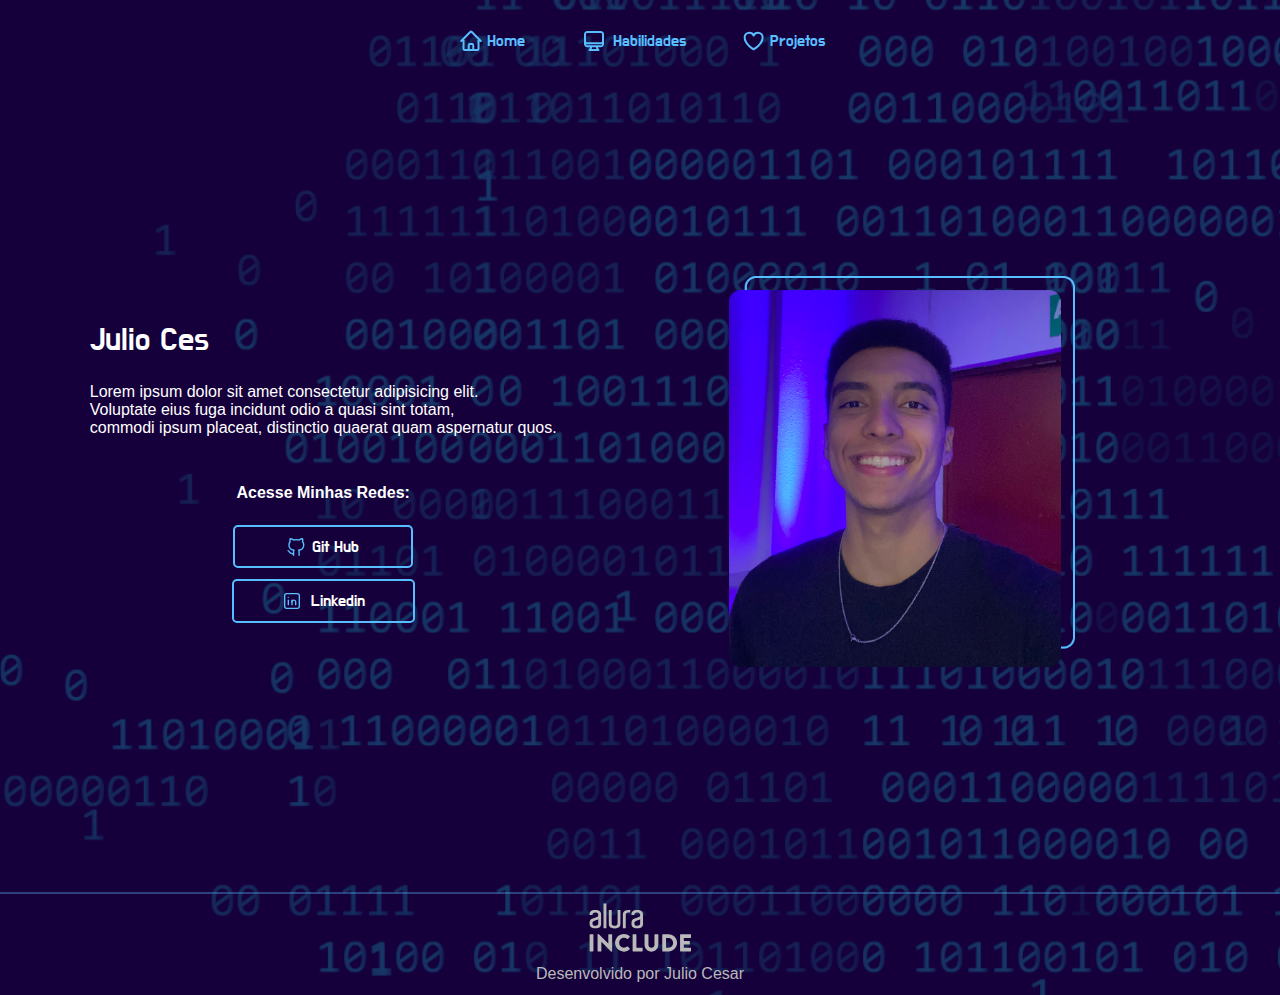
<file: index.html>
<!DOCTYPE html>
<html lang="en">
<head>
    <meta charset="UTF-8">
    <meta name="viewport" content="width=device-width, initial-scale=1.0">
    <title>Portfólio</title>
    <link rel="stylesheet" href="style.css">
</head>
<body>
    <header class="header">
        <nav class="navBar">
            <ul class="listaUl">
                <li class="listaLi">
                    <img class="imgNav" src="img/house.svg" alt="casa">
                    <a class="aNav" href="#">Home</a>
                </li>
                <li class="listaLi">
                    <img class="imgNav" src="img/computer.svg" alt="casa">
                    <a class="aNav" href="pages/habilidades.html">Habilidades</a>
                </li>
                <li class="listaLi">
                    <img class="imgNav" src="img/heart.svg" alt="casa">
                    <a class="aNav" href="./pages/projetos.html">Projetos</a>
                </li>
            </ul>
        </nav>

        <nav class="navBar-mobile invisible">
            <ul class="listaUl-mobile">
                <li class="listaLi">
                    <a class="aNav" href="#">Home</a>
                </li>
                <li class="listaLi">
                    <a class="aNav" href="pages/habilidades.html">Habilidades</a>
                </li>
                <li class="listaLi">
                    <a class="aNav" href="./pages/projetos.html">Projetos</a>
                </li>
            </ul>
        </nav>
        <button class="buttonMenu"><img class="buttonmenuImg" src="img/three-dots.svg" alt="icone de menu"></button>

    </header>

    <main class="container-geral">
        <section class="infors">
            <h1 class="nomeTitulo"></h1>
            <p>Lorem ipsum dolor sit amet consectetur adipisicing elit. <br> Voluptate eius fuga incidunt odio a quasi sint totam, <br> commodi ipsum placeat, distinctio quaerat quam aspernatur quos.</p>
            <div class="links">
                <p>Acesse Minhas Redes:</p>
                <div class="divLinksGit">
                    <img class="imgIconLink" src="./img/github.svg" alt="github">
                    <a href="https://github.com/Julio-Amorim" target="_blank">Git Hub</a>
                </div>

                <div class="divLinksDin">
                    <img class="imgIconLink" src="./img/linkedin.svg" alt="linkedin">
                    <a href="https://www.linkedin.com/in/julio-cesar-991601214/" target="_blank">Linkedin</a>
                </div>
            </div>
        </section>

        <section class="imgPerfil">
            <img class="imgPerfilImg" src="./img/perfilImg.png" alt="Imagem de perfil">
        </section>
    </main>

    <footer>
        <img src="./img/Logo Alura Include (1).svg" alt="Logo da Alura">
        <p>Desenvolvido por Julio Cesar</p>
    </footer>
    <script src="/js/menuMobile.js"></script>
</body>
</html>
</file>
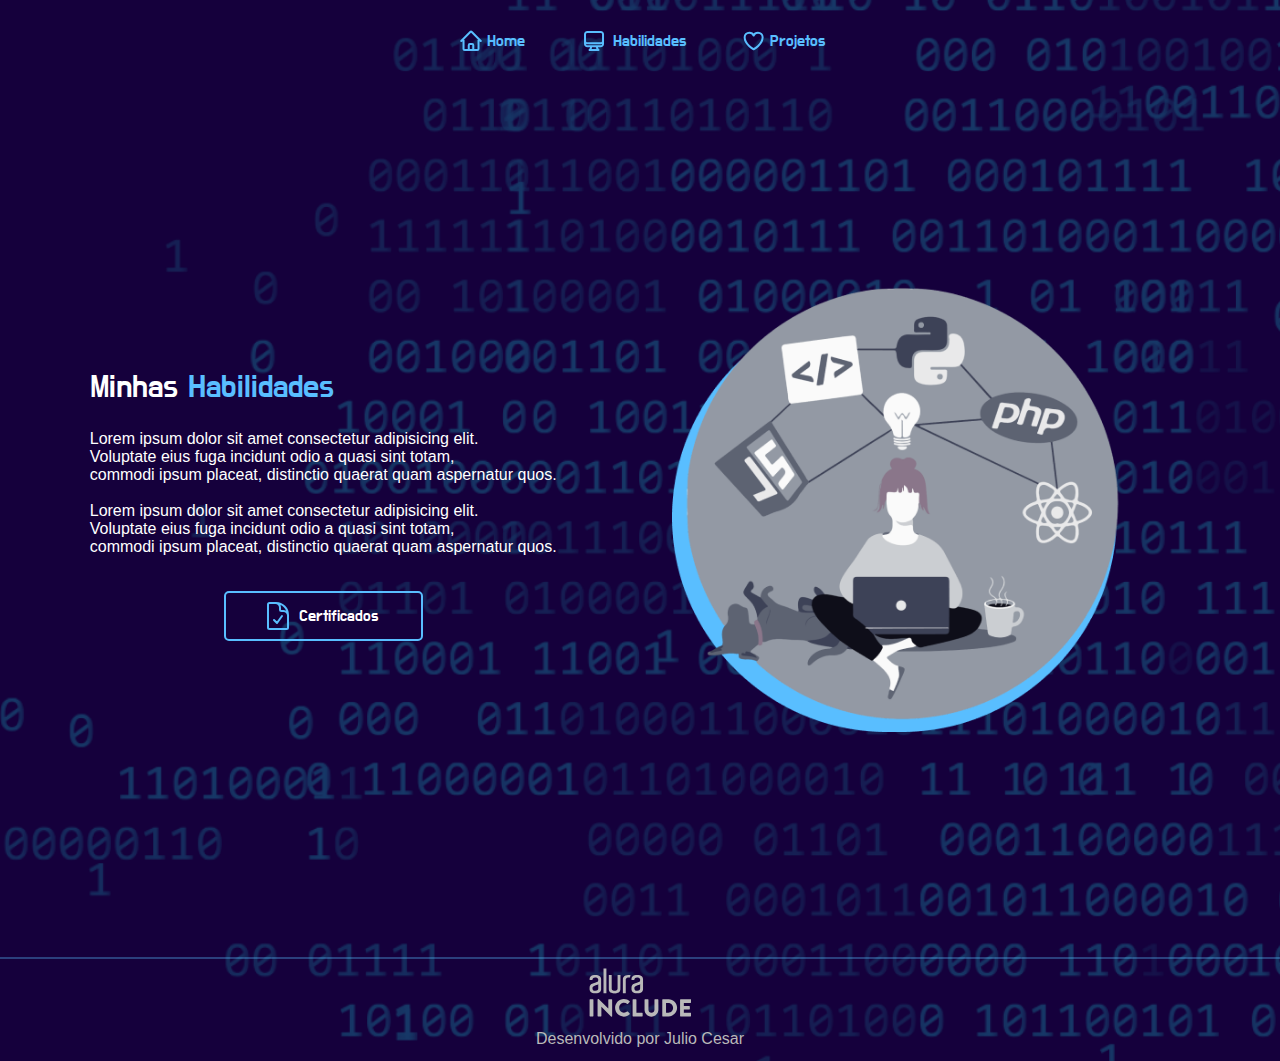
<file: pages/habilidades.html>
<!DOCTYPE html>
<html lang="en">
<head>
    <meta charset="UTF-8">
    <meta name="viewport" content="width=device-width, initial-scale=1.0">
    <title>Portfólio</title>
    <link rel="stylesheet" href="../style.css">
</head>
<body>
    <header class="header">
        <nav class="navBar">
            <ul class="listaUl">
                <li class="listaLi">
                    <img class="imgNav" src="../img/house.svg" alt="casa">
                    <a class="aNav" href="../index.html">Home</a>
                </li>
                <li class="listaLi">
                    <img class="imgNav" src="../img/computer.svg" alt="casa">
                    <a class="aNav" href="#">Habilidades</a>
                </li>
                <li class="listaLi">
                    <img class="imgNav" src="../img/heart.svg" alt="casa">
                    <a class="aNav" href="./projetos.html">Projetos</a>
                </li>
            </ul>
        </nav>

        <nav class="navBar-mobile invisible">
            <ul class="listaUl-mobile">
                <li class="listaLi">
                    <a class="aNav" href="../index.html">Home</a>
                </li>
                <li class="listaLi">
                    <a class="aNav" href="./habilidades.html">Habilidades</a>
                </li>
                <li class="listaLi">
                    <a class="aNav" href="./projetos.html">Projetos</a>
                </li>
            </ul>
        </nav>
        <button class="buttonMenu"><img class="buttonmenuImg" src="../img/three-dots.svg" alt="icone de menu"></button>

    </header>

    <main class="container-geral">
        <section class="infors">
            <h1 class="titulo">Minhas <strong>Habilidades</strong></h1>
            <p class="descricao">Lorem ipsum dolor sit amet consectetur adipisicing elit. <br> Voluptate eius fuga incidunt odio a quasi sint totam, <br> commodi ipsum placeat, distinctio quaerat quam aspernatur quos.<br><br>Lorem ipsum dolor sit amet consectetur adipisicing elit. <br> Voluptate eius fuga incidunt odio a quasi sint totam, <br> commodi ipsum placeat, distinctio quaerat quam aspernatur quos.</p>
            <div class="links">

                <div class="divLinksDin">
                    <img class="imgIconLink" src="../img/doc.svg" alt="linkedin">
                    <a href="https://www.linkedin.com/in/julio-cesar-991601214/" target="_blank">Certificados</a>
                </div>
            </div>
        </section>

        <section class="imgHab">
            <img class="imgHabImg" src="../img/imgHab.png" alt="Imagem de perfil">
        </section>
    </main>

    <footer>
        <img src="../img/Logo Alura Include (1).svg" alt="Logo da Alura">
        <p>Desenvolvido por Julio Cesar</p>
    </footer>
    <script src="../js/menuMobile.js"></script>
</body>
</html>
</file>
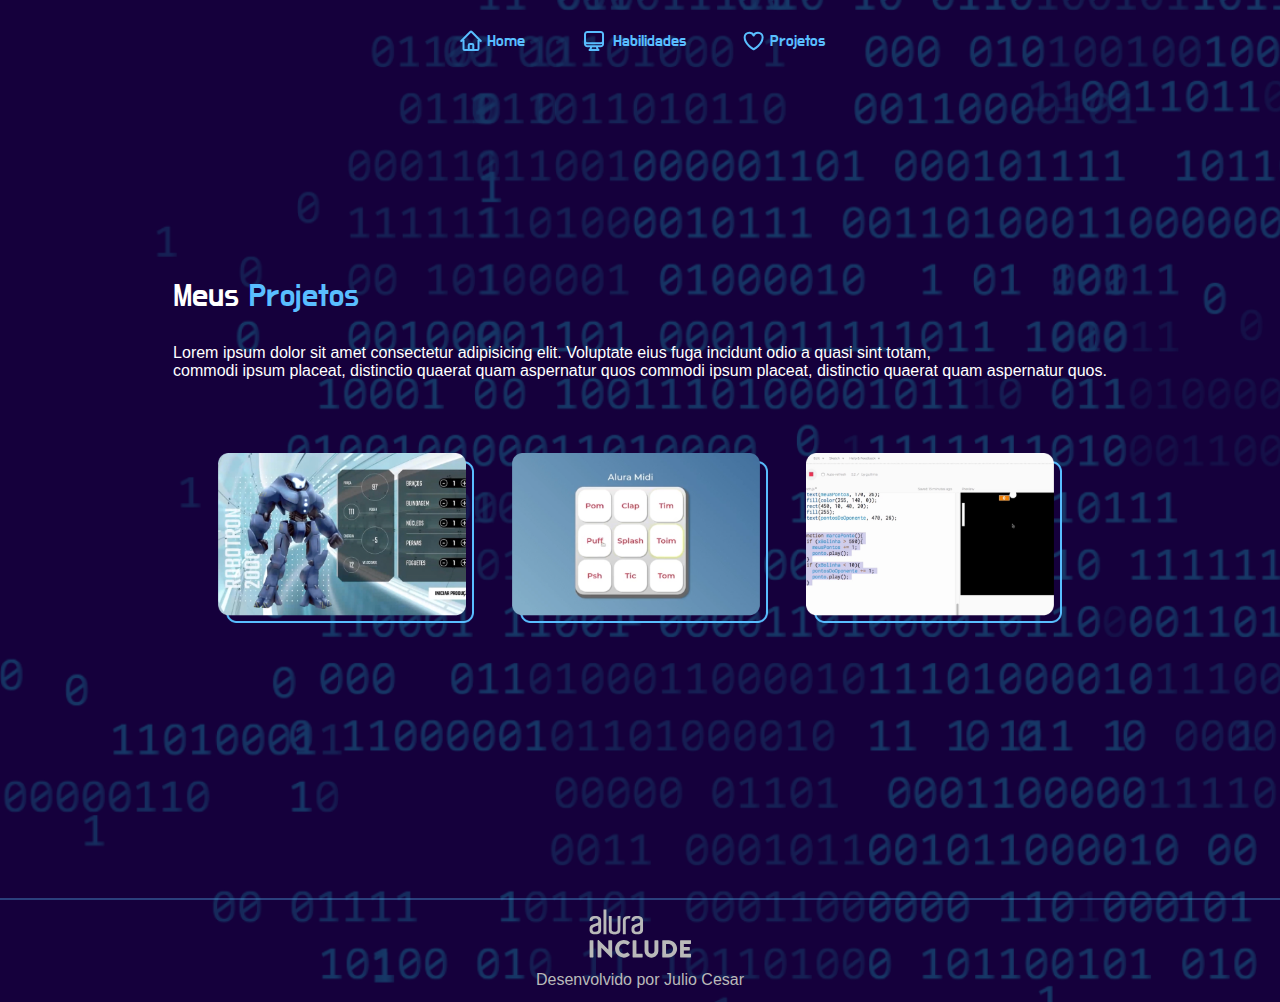
<file: pages/projetos.html>
<!DOCTYPE html>
<html lang="en">
<head>
    <meta charset="UTF-8">
    <meta name="viewport" content="width=device-width, initial-scale=1.0">
    <title>Portfólio</title>
    <link rel="stylesheet" href="../style.css">
</head>
<body>
    <header class="header">
        <nav class="navBar">
            <ul class="listaUl">
                <li class="listaLiMobile">
                    <img class="imgNav" src="../img/house.svg" alt="casa">
                    <a class="aNav" href="../index.html">Home</a>
                </li>
                <li class="listaLiMobile">
                    <img class="imgNav" src="../img/computer.svg" alt="casa">
                    <a class="aNav" href="./habilidades.html">Habilidades</a>
                </li>
                <li class="listaLiMobile">
                    <img class="imgNav" src="../img/heart.svg" alt="casa">
                    <a class="aNav" href="./projetos.html">Projetos</a>
                </li>
            </ul>
        </nav>

        <nav class="navBar-mobile invisible">
            <ul class="listaUl-mobile">
                <li class="listaLi">
                    <a class="aNav" href="../index.html">Home</a>
                </li>
                <li class="listaLi">
                    <a class="aNav" href="./habilidades.html">Habilidades</a>
                </li>
                <li class="listaLi">
                    <a class="aNav" href="./projetos.html">Projetos</a>
                </li>
            </ul>
        </nav>
        <button class="buttonMenu"><img class="buttonmenuImg" src="../img/three-dots.svg" alt="icone de menu"></button>

    </header>

    <main class="container-geral-projetos">
        <section class="infors-projetos">
            <h1 class="titulo">Meus <strong>Projetos</strong></h1>
            <p class="descricao">Lorem ipsum dolor sit amet consectetur adipisicing elit. Voluptate eius fuga incidunt odio a quasi sint totam, <br> commodi ipsum placeat, distinctio quaerat quam aspernatur quos commodi ipsum placeat, distinctio quaerat quam aspernatur quos.</p>
        </section>

        <section class="imgsProjetos">
            <a href="#"><img src="../img/img-projetos-01.png" alt="imagem projeto" class="imgsProjetosImg"></a>
            <a href="#"><img src="../img/img-projetos-02.png" alt="imagem projeto" class="imgsProjetosImg"></a>
            <a href="#"><img src="../img/img-projetos-03.png" alt="imagem projeto" class="imgsProjetosImg"></a>
        </section>
    </main>

    <footer>
        <img src="../img/Logo Alura Include (1).svg" alt="Logo da Alura">
        <p>Desenvolvido por Julio Cesar</p>
    </footer>
    <script src="../js/menuMobile.js"></script>
</body>
</html>
</file>
<file: style.css>
@import url('https://fonts.googleapis.com/css2?family=Do+Hyeon&family=Montserrat:ital,wght@0,100..900;1,100..900&display=swap');

*{
    padding: 0;
    margin: 0;
    border: 0;
    color: white;
    font-family: "Do Hyeon", sans-serif;
}



:root {
    --cor-principal: #15003C;
    --cor-secundaria: #59BEFF;
}

body{
    background-image: url(./img/background.png);
    background-color: var(--cor-principal);
    background-size: cover;   
}

.buttonMenu{
    display: none;
}

.listaUl{
    display: flex;
    justify-content: center;
    gap: 5%;
    margin-top: 30px;
}

.listaUl-mobile{
    display: none;
}

li{
    list-style-type: none;
    display: flex;
    justify-items: center;
    align-items: center;
    gap: 8%;
}

.aNav{
    text-decoration: none;
    color: var(--cor-secundaria);
}

img.imgNav{
    width: 40%;
}

a:hover{
    color: #5900ff;
}

/*============================================================================*/

.container-geral{
    display: flex;
    justify-content: center;
    align-items: center;
    gap: 5%;
    padding: 25vh 5vw;
}

.infors{
    display: flex;
    flex-direction: column;
    gap: 5%;

}

strong{
    color: var(--cor-secundaria);
}

.infors h1{
    font-size: 2em;
    font-weight: lighter;
}

.infors p{
    font-family: sans-serif;
    font-weight: 100;

    padding: 5% 0;
}

.links{
    display: flex;
    flex-direction: column;
    align-items: center;
    justify-content: center;
    justify-items: center;
    gap: 5%;
}

.links p{
    font-weight: 600;
}

.links a{
    text-decoration: none;
}

.imgIconLink{
    width: 25%;
    color: var(--cor-secundaria);
}

.divLinksGit{
    display: flex;
    justify-content: center;
    align-items: center;
    gap: 10%;

    border: solid var(--cor-secundaria) 2px;
    border-radius: 5px;
    padding:2% 11%;
}

.divLinksDin{
    display: flex;
    justify-content: center;
    align-items: center;
    gap: 10%;

    border: solid var(--cor-secundaria) 2px;
    border-radius: 5px;
    margin-top: 1.2vh;
    padding:2% 10%;
}

.imgPerfil{
    width: 50%;
    display: flex;
    align-items: center;
    justify-content: center;
}

.imgPerfilImg{
    width: 60%;
}

.imgHab{
    width: 50%;
    display: flex;
    align-items: center;
    justify-content: center;
}

.imgHabImg{
    width: 80%;
}

/*============================================*/

footer{
    display: flex;
    flex-direction: column;
    align-items: center;
    justify-content: center;
    border-top: solid #59bfff56 2px;
    
}

footer img{
    padding: 1vh 0 0 0;
    width: 8%;
}

footer p{
    color: #B9B9B9;
    font-size: 1rem;
    font-weight: 300;
    font-family: sans-serif;
    padding: 1% 0;
}

/*============================================================================*/
/*============================================================================*/
/*============================================================================*/
/*============================================================================*/
/*================================PROJETOS====================================*/
/*============================================================================*/
/*============================================================================*/
/*============================================================================*/
/*============================================================================*/

.container-geral-projetos{
    display: flex;
    flex-direction: column;
    justify-content: center;
    align-items: center;
    gap: 5%;
    padding: 25vh 3vw;
}

.infors-projetos{
    display: flex;
    flex-direction: column;
    gap: 3%;
}

.infors-projetos h1{
    font-size: 2em;
    font-weight: lighter;
}

.infors-projetos p{
    font-family: sans-serif;
    font-weight: 100;

    padding: 3% 0;
}

.imgsProjetos{
    display: flex;
    justify-content: center;
    justify-items: center;
    gap: 5%;
    padding: 5vh 1vw;
}

.imgsProjetosImg{
    width: 20vw;
}

@media screen and (max-width: 850px){

    /*===============MENU==================*/

    header{
        position: relative;

    }

    .buttonMenu{
        display: inline;
    }

    .navBar-mobile{
        padding: 3% 3%;
    }

    .listaUl{
        display: none;
    }

    .listaUl-mobile{
        display: flex;
        flex-direction: column;
        align-items: center;
        gap: 5%;
        padding: 3% 0;
        background-color: #2f0087b3;
        border-radius: 10px;

    }

    .listaLiMobile{
        padding-top: 4%;
    }

    .invisible{
        display: none;
    }

    .buttonMenu{
        width: 5%;
        background-color: transparent;
        border: none;
        cursor: pointer;
        position: absolute;
        right: 4%;
        top: 10%;
    }

    .buttonmenuImg{
        margin-top: 10px;

    }
    
    *{
        color: var(--cor-secundaria);
    }
    .container-geral{
        flex-direction: column-reverse;
        align-items: center;
        justify-content: center;
        justify-items: center;
        
        gap: 5%;
        padding: 5vh 3vh;
    }

    .imgPerfil{
        width: 75%;
    }

    .imgPerfilImg{
        width: 100%;
    }

    .imgHab{
        width: 75%;
    }
    
    .imgHabImg{
        width: 100%;
    }

    footer{        
        gap: 5%;
        flex:auto;
    }
    
    footer img{
        width: 20vw;
    }

/*============================================================================*/
/*============================================================================*/
/*============================================================================*/
/*============================================================================*/
/*================================PROJETOS====================================*/
/*============================================================================*/
/*============================================================================*/
/*============================================================================*/
/*============================================================================*/

.titulo{
    color: white;
}

.descricao{
    color: white;
}

a{
    color: white;
}

.container-geral-projetos{
    display: flex;
    flex-direction: column;
    justify-content: center;
    align-items: center;
    gap: 5%;
    padding: 5vh 3vh;
}

.infors-projetos{
    display: flex;
    flex-direction: column;
    gap: 3%;
}

.infors-projetos h1{
    font-size: 2em;
    font-weight: lighter;
}

.infors-projetos p{
    font-family: sans-serif;
    font-weight: 100;

    padding: 3% 0;
}

.imgsProjetos{
    display: flex;
    flex-direction: column;
    justify-content: center;
    justify-items: center;
    padding: 5vh 1vw;
}

.imgsProjetosImg{
    width: 70vw;
margin-top: 4%;}


}
</file>
